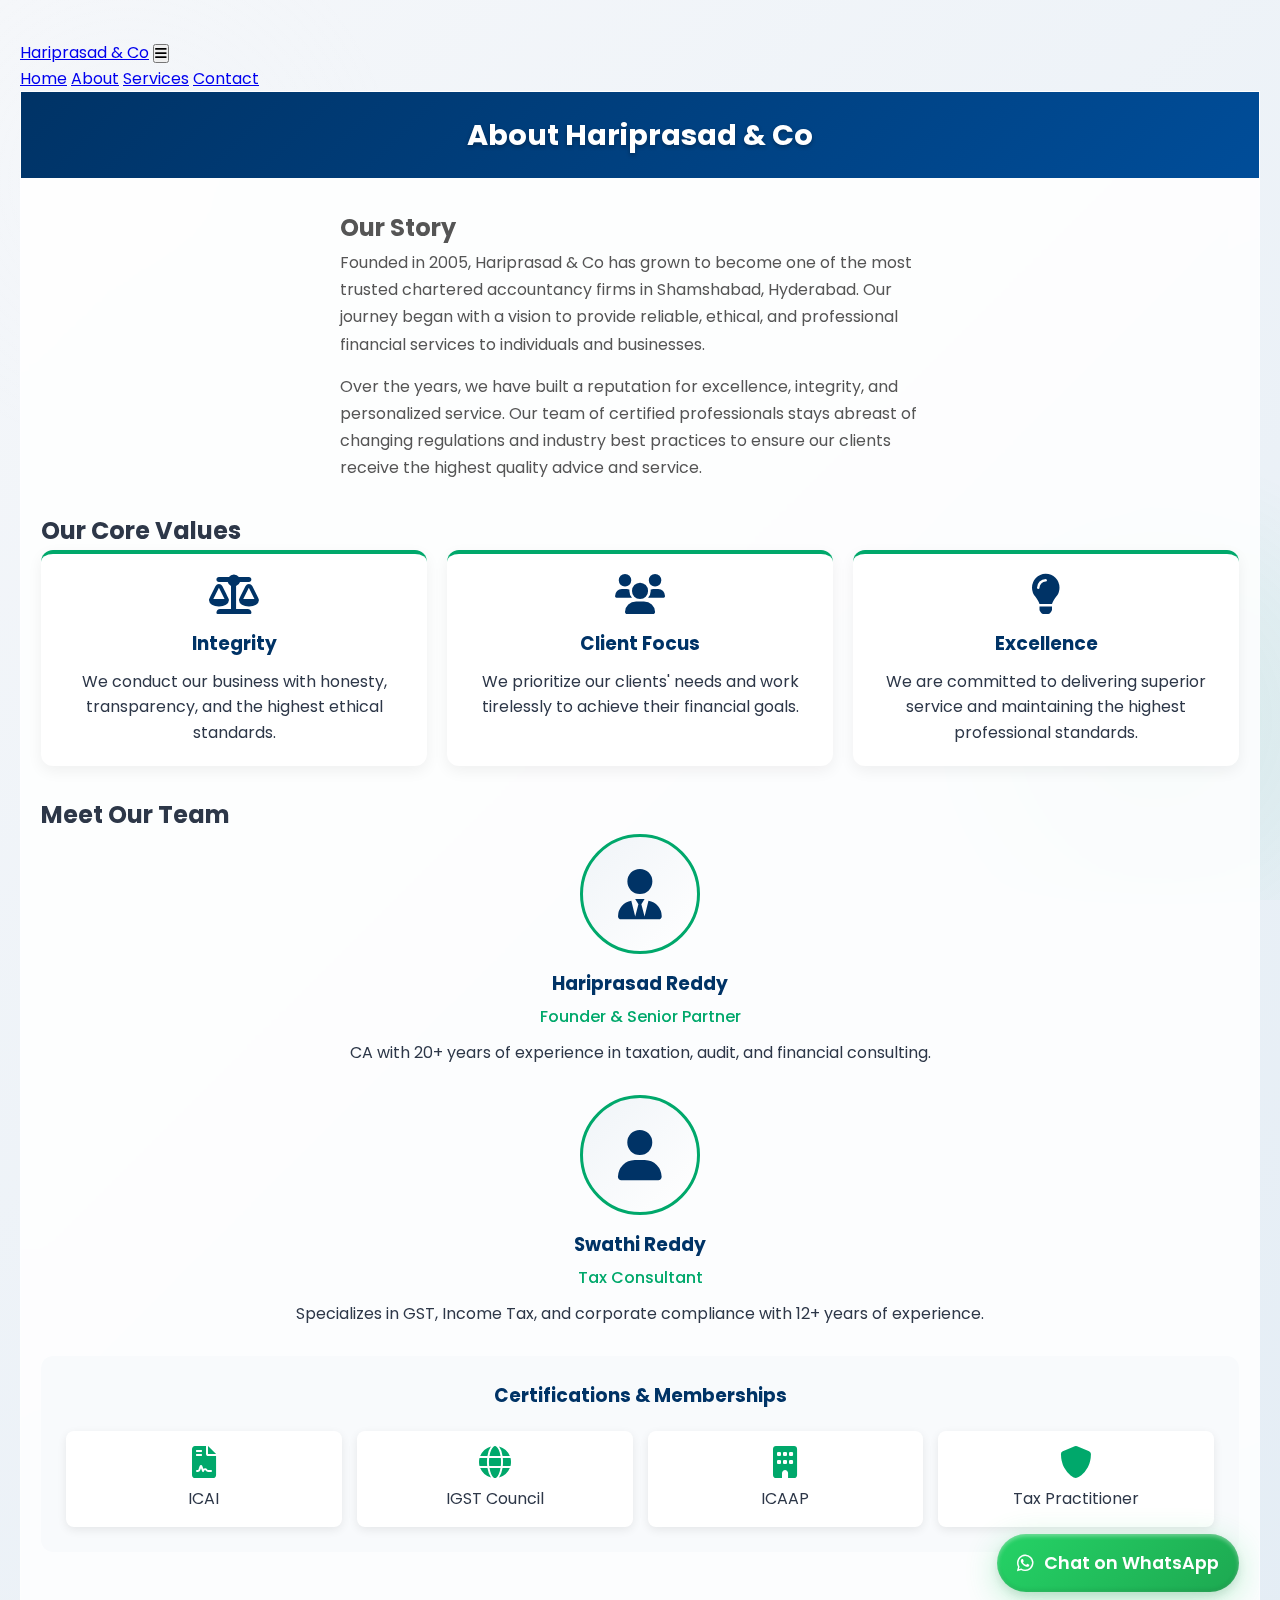
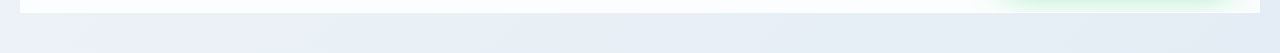
<file: about.html>
<!DOCTYPE html>
<html lang="en">
<head>
    <meta charset="UTF-8">
    <meta name="viewport" content="width=device-width, initial-scale=1.0">
    <title>About Us - Hariprasad & Co</title>
    <link rel="stylesheet" href="css/style.css">
    <link href="https://fonts.googleapis.com/css2?family=Poppins:wght@300;400;500;600;700&display=swap" rel="stylesheet">
    <link rel="stylesheet" href="https://cdnjs.cloudflare.com/ajax/libs/font-awesome/6.0.0-beta3/css/all.min.css">
    <style>
        .page-header {
            background: linear-gradient(135deg, #003366 0%, #004d99 100%);
            color: white;
            padding: 20px 0;
            text-align: center;
            margin-bottom: 30px;
        }
        
        .page-header h1 {
            font-size: 1.8rem;
            margin: 0;
            text-shadow: 0 2px 4px rgba(0,0,0,0.3);
        }
        
        .page-container {
            padding: 0 20px 30px;
        }
        
        .team-section {
            margin: 30px 0;
        }
        
        .team-member {
            text-align: center;
            margin-bottom: 30px;
        }
        
        .team-photo {
            width: 120px;
            height: 120px;
            border-radius: 50%;
            background: linear-gradient(135deg, #f0f4f8, #ffffff);
            margin: 0 auto 15px;
            display: flex;
            align-items: center;
            justify-content: center;
            font-size: 50px;
            color: #003366;
            border: 3px solid #00a86b;
        }
        
        .team-member h3 {
            color: #003366;
            margin: 10px 0 5px;
        }
        
        .team-member p.position {
            color: #00a86b;
            font-weight: 500;
            margin-bottom: 10px;
        }
        
        .certifications {
            background: #f8fafc;
            padding: 25px;
            border-radius: 12px;
            margin: 30px 0;
        }
        
        .certifications h3 {
            text-align: center;
            color: #003366;
            margin-bottom: 20px;
        }
        
        .cert-list {
            display: grid;
            grid-template-columns: repeat(auto-fit, minmax(120px, 1fr));
            gap: 15px;
        }
        
        .cert-item {
            background: white;
            padding: 15px;
            border-radius: 8px;
            text-align: center;
            box-shadow: 0 3px 10px rgba(0,0,0,0.08);
        }
        
        .cert-item i {
            font-size: 2rem;
            color: #00a86b;
            margin-bottom: 8px;
        }
        
        .values-section {
            margin: 30px 0;
        }
        
        .values-grid {
            display: grid;
            grid-template-columns: repeat(auto-fit, minmax(250px, 1fr));
            gap: 20px;
        }
        
        .value-card {
            background: white;
            padding: 20px;
            border-radius: 12px;
            text-align: center;
            box-shadow: 0 5px 15px rgba(0,0,0,0.06);
            border-top: 4px solid #00a86b;
        }
        
        .value-card i {
            font-size: 2.5rem;
            color: #003366;
            margin-bottom: 15px;
        }
        
        .value-card h3 {
            color: #003366;
            margin-bottom: 10px;
        }
    </style>
</head>
<body data-layout="desktop">
    <nav class="navbar">
        <a href="index.html" class="nav-brand">Hariprasad & Co</a>
        <button class="menu-toggle" id="menuToggle">
            <i class="fas fa-bars"></i>
        </button>
        <div class="nav-menu" id="navMenu">
            <a href="index.html" class="nav-link">Home</a>
            <a href="about.html" class="nav-link">About</a>
            <a href="services.html" class="nav-link">Services</a>
            <a href="contact.html" class="nav-link">Contact</a>
        </div>
    </nav>
    
    <div class="container">
        <div class="page-header">
            <h1>About Hariprasad & Co</h1>
        </div>
        
        <div class="page-container">
            <section class="about-content">
                <h2>Our Story</h2>
                <p>Founded in 2005, Hariprasad & Co has grown to become one of the most trusted chartered accountancy firms in Shamshabad, Hyderabad. Our journey began with a vision to provide reliable, ethical, and professional financial services to individuals and businesses.</p>
                
                <p>Over the years, we have built a reputation for excellence, integrity, and personalized service. Our team of certified professionals stays abreast of changing regulations and industry best practices to ensure our clients receive the highest quality advice and service.</p>
            </section>
            
            <section class="values-section">
                <h2>Our Core Values</h2>
                <div class="values-grid">
                    <div class="value-card">
                        <i class="fas fa-balance-scale"></i>
                        <h3>Integrity</h3>
                        <p>We conduct our business with honesty, transparency, and the highest ethical standards.</p>
                    </div>
                    
                    <div class="value-card">
                        <i class="fas fa-users"></i>
                        <h3>Client Focus</h3>
                        <p>We prioritize our clients' needs and work tirelessly to achieve their financial goals.</p>
                    </div>
                    
                    <div class="value-card">
                        <i class="fas fa-lightbulb"></i>
                        <h3>Excellence</h3>
                        <p>We are committed to delivering superior service and maintaining the highest professional standards.</p>
                    </div>
                </div>
            </section>
            
            <section class="team-section">
                <h2>Meet Our Team</h2>
                <div class="team-member">
                    <div class="team-photo">
                        <i class="fas fa-user-tie"></i>
                    </div>
                    <h3>Hariprasad Reddy</h3>
                    <p class="position">Founder & Senior Partner</p>
                    <p>CA with 20+ years of experience in taxation, audit, and financial consulting.</p>
                </div>
                
                <div class="team-member">
                    <div class="team-photo">
                        <i class="fas fa-user"></i>
                    </div>
                    <h3>Swathi Reddy</h3>
                    <p class="position">Tax Consultant</p>
                    <p>Specializes in GST, Income Tax, and corporate compliance with 12+ years of experience.</p>
                </div>
            </section>
            
            <section class="certifications">
                <h3>Certifications & Memberships</h3>
                <div class="cert-list">
                    <div class="cert-item">
                        <i class="fas fa-file-contract"></i>
                        <div>ICAI</div>
                    </div>
                    <div class="cert-item">
                        <i class="fas fa-globe"></i>
                        <div>IGST Council</div>
                    </div>
                    <div class="cert-item">
                        <i class="fas fa-building"></i>
                        <div>ICAAP</div>
                    </div>
                    <div class="cert-item">
                        <i class="fas fa-shield-alt"></i>
                        <div>Tax Practitioner</div>
                    </div>
                </div>
            </section>
        </div>
        
        <!-- WhatsApp Button Fixed at Bottom -->
        <div style="position: fixed; bottom: 20px; right: 20px; z-index: 1000;">
            <a href="https://wa.me/919999999999" class="whatsapp-button" style="margin: 0; padding: 15px 20px;">
                <i class="fab fa-whatsapp"></i>
                Chat on WhatsApp
            </a>
        </div>
    </div>
    
    <script src="assets/images/placeholder.js"></script>
    <script src="js/script.js"></script>
</body>
</html>
</file>
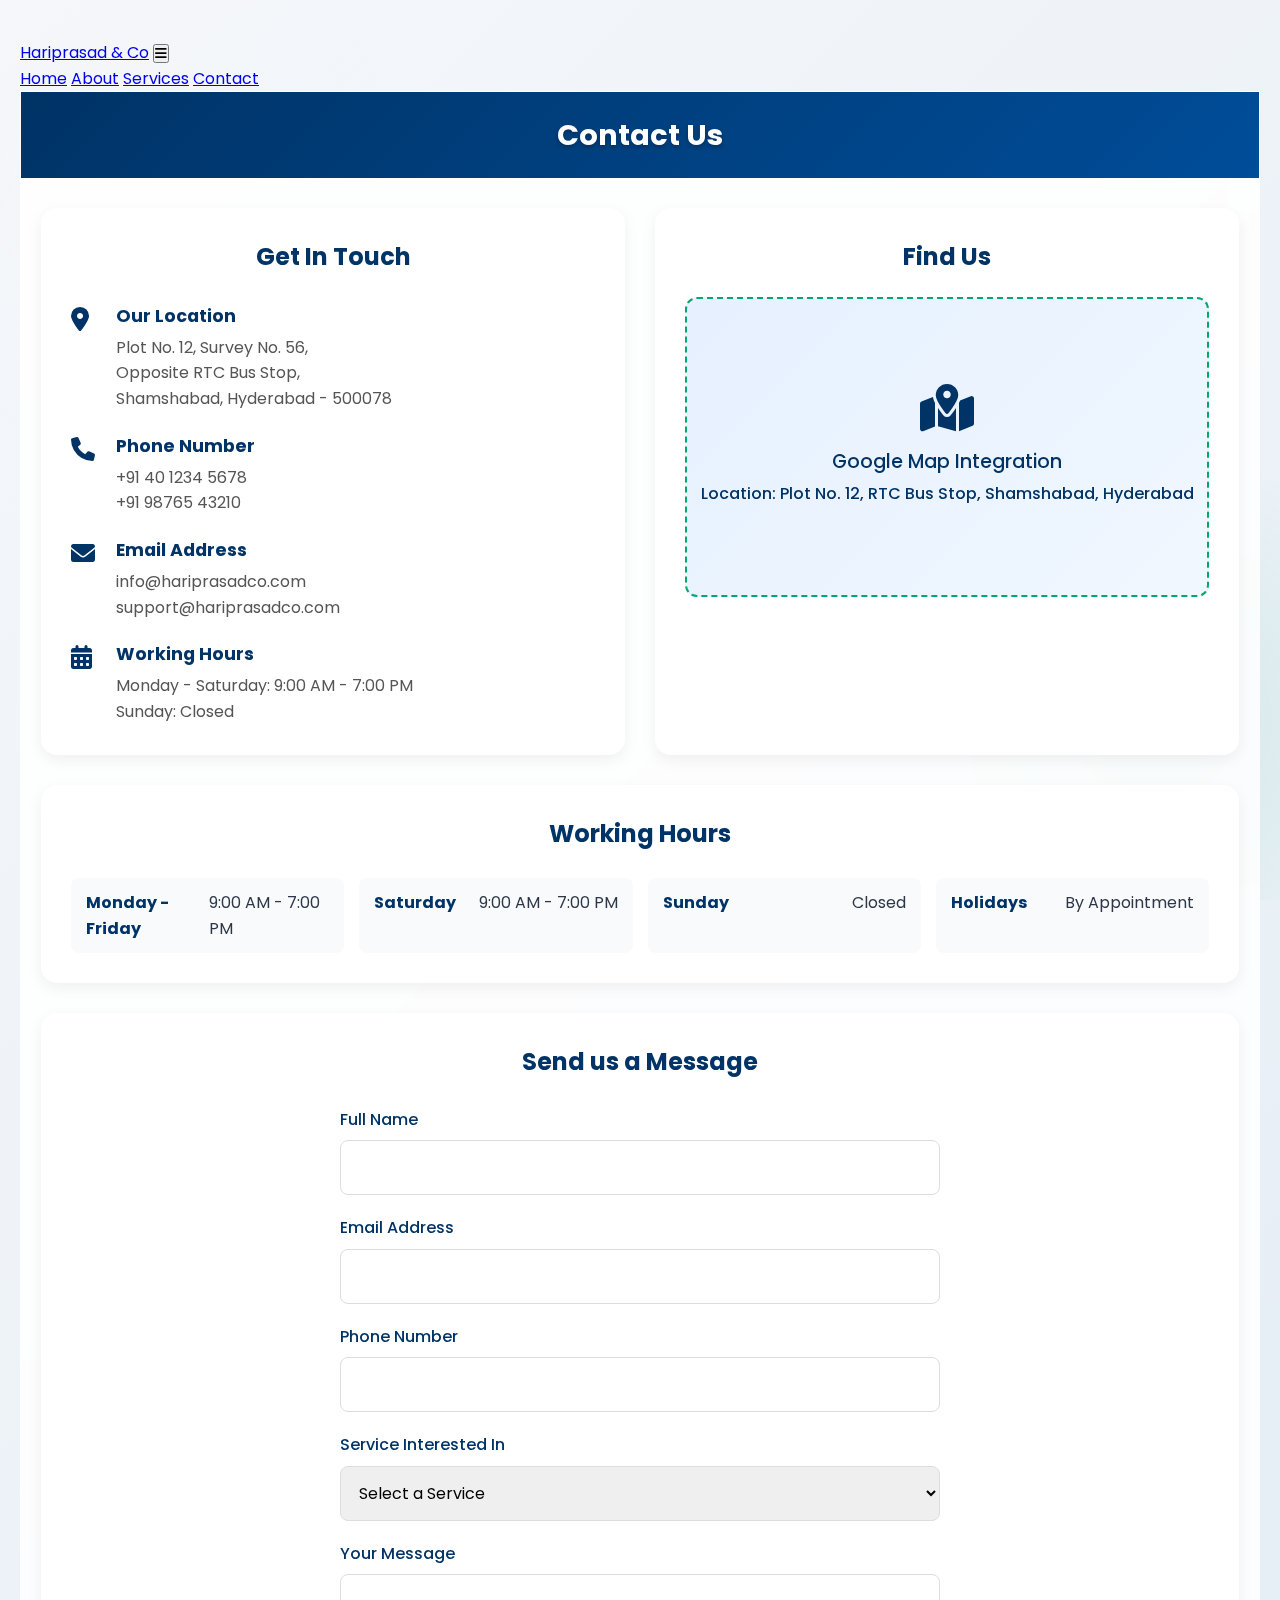
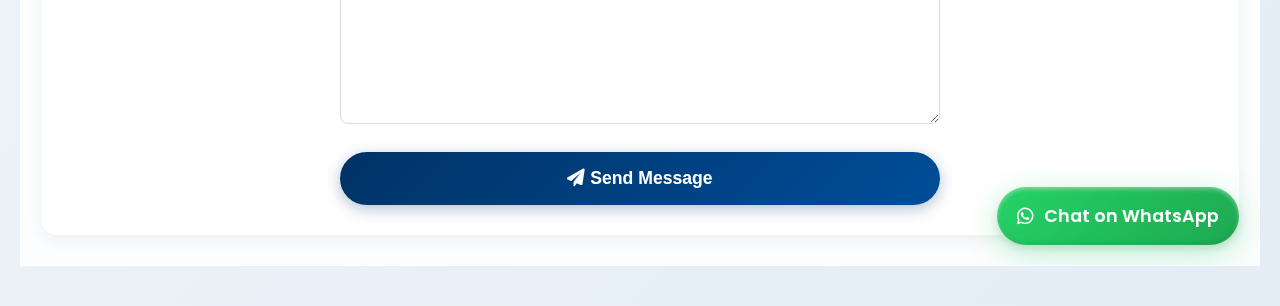
<file: contact.html>
<!DOCTYPE html>
<html lang="en">
<head>
    <meta charset="UTF-8">
    <meta name="viewport" content="width=device-width, initial-scale=1.0">
    <title>Contact Us - Hariprasad & Co</title>
    <link rel="stylesheet" href="css/style.css">
    <link href="https://fonts.googleapis.com/css2?family=Poppins:wght@300;400;500;600;700&display=swap" rel="stylesheet">
    <link rel="stylesheet" href="https://cdnjs.cloudflare.com/ajax/libs/font-awesome/6.0.0-beta3/css/all.min.css">
    <style>
        .page-header {
            background: linear-gradient(135deg, #003366 0%, #004d99 100%);
            color: white;
            padding: 20px 0;
            text-align: center;
            margin-bottom: 30px;
        }
        
        .page-header h1 {
            font-size: 1.8rem;
            margin: 0;
            text-shadow: 0 2px 4px rgba(0,0,0,0.3);
        }
        
        .page-container {
            padding: 0 20px 30px;
        }
        
        .contact-wrapper {
            display: grid;
            grid-template-columns: 1fr;
            gap: 30px;
        }
        
        @media (min-width: 768px) {
            .contact-wrapper {
                grid-template-columns: 1fr 1fr;
            }
        }
        
        .contact-info-section {
            background: white;
            padding: 30px;
            border-radius: 16px;
            box-shadow: 0 5px 15px rgba(0, 0, 0, 0.06);
        }
        
        .contact-info-section h2 {
            color: #003366;
            margin-bottom: 25px;
            text-align: center;
        }
        
        .contact-details {
            display: flex;
            flex-direction: column;
            gap: 20px;
        }
        
        .contact-item-large {
            display: flex;
            align-items: flex-start;
            gap: 15px;
        }
        
        .contact-item-large i {
            color: #003366;
            font-size: 1.5rem;
            min-width: 30px;
            margin-top: 5px;
        }
        
        .contact-item-large div h3 {
            color: #003366;
            margin: 0 0 5px 0;
            font-size: 1.1rem;
        }
        
        .contact-item-large div p {
            margin: 0;
            color: #555;
            line-height: 1.6;
        }
        
        .map-section {
            background: white;
            padding: 30px;
            border-radius: 16px;
            box-shadow: 0 5px 15px rgba(0, 0, 0, 0.06);
        }
        
        .map-section h2 {
            color: #003366;
            margin-bottom: 20px;
            text-align: center;
        }
        
        .map-placeholder {
            background: linear-gradient(135deg, #e6f0ff, #f0f7ff);
            border-radius: 12px;
            height: 300px;
            display: flex;
            align-items: center;
            justify-content: center;
            color: #003366;
            font-size: 1.2rem;
            font-weight: 500;
            text-align: center;
            border: 2px dashed #00a86b;
        }
        
        .form-section {
            background: white;
            padding: 30px;
            border-radius: 16px;
            box-shadow: 0 5px 15px rgba(0, 0, 0, 0.06);
            grid-column: 1 / -1;
        }
        
        .form-section h2 {
            color: #003366;
            margin-bottom: 25px;
            text-align: center;
        }
        
        .contact-form {
            max-width: 600px;
            margin: 0 auto;
        }
        
        .form-group {
            margin-bottom: 20px;
        }
        
        .form-group label {
            display: block;
            margin-bottom: 8px;
            color: #003366;
            font-weight: 500;
        }
        
        .form-control {
            width: 100%;
            padding: 14px;
            border: 1px solid #ddd;
            border-radius: 8px;
            font-size: 1rem;
            font-family: 'Poppins', sans-serif;
            transition: border-color 0.3s;
        }
        
        .form-control:focus {
            outline: none;
            border-color: #00a86b;
            box-shadow: 0 0 0 3px rgba(0, 168, 107, 0.2);
        }
        
        textarea.form-control {
            min-height: 150px;
            resize: vertical;
        }
        
        .submit-btn {
            background: linear-gradient(135deg, #003366 0%, #004d99 100%);
            color: white;
            border: none;
            padding: 16px 30px;
            font-size: 1.1rem;
            font-weight: 600;
            border-radius: 50px;
            cursor: pointer;
            width: 100%;
            transition: all 0.3s ease;
            box-shadow: 0 4px 15px rgba(0, 51, 102, 0.3);
        }
        
        .submit-btn:hover {
            background: linear-gradient(135deg, #004d99 0%, #003366 100%);
            transform: translateY(-2px);
            box-shadow: 0 6px 20px rgba(0, 51, 102, 0.4);
        }
        
        .hours-section {
            background: white;
            padding: 30px;
            border-radius: 16px;
            box-shadow: 0 5px 15px rgba(0, 0, 0, 0.06);
            grid-column: 1 / -1;
        }
        
        .hours-section h2 {
            color: #003366;
            margin-bottom: 25px;
            text-align: center;
        }
        
        .hours-grid {
            display: grid;
            grid-template-columns: repeat(auto-fit, minmax(200px, 1fr));
            gap: 15px;
        }
        
        .hour-item {
            display: flex;
            justify-content: space-between;
            padding: 12px 15px;
            background: #f8fafc;
            border-radius: 8px;
        }
        
        .hour-item strong {
            color: #003366;
        }
    </style>
</head>
<body data-layout="desktop">
    <nav class="navbar">
        <a href="index.html" class="nav-brand">Hariprasad & Co</a>
        <button class="menu-toggle" id="menuToggle">
            <i class="fas fa-bars"></i>
        </button>
        <div class="nav-menu" id="navMenu">
            <a href="index.html" class="nav-link">Home</a>
            <a href="about.html" class="nav-link">About</a>
            <a href="services.html" class="nav-link">Services</a>
            <a href="contact.html" class="nav-link">Contact</a>
        </div>
    </nav>
    
    <div class="container">
        <div class="page-header">
            <h1>Contact Us</h1>
        </div>
        
        <div class="page-container">
            <div class="contact-wrapper">
                <div class="contact-info-section">
                    <h2>Get In Touch</h2>
                    <div class="contact-details">
                        <div class="contact-item-large">
                            <i class="fas fa-map-marker-alt"></i>
                            <div>
                                <h3>Our Location</h3>
                                <p>Plot No. 12, Survey No. 56,<br>
                                Opposite RTC Bus Stop,<br>
                                Shamshabad, Hyderabad - 500078</p>
                            </div>
                        </div>
                        
                        <div class="contact-item-large">
                            <i class="fas fa-phone"></i>
                            <div>
                                <h3>Phone Number</h3>
                                <p>+91 40 1234 5678<br>
                                +91 98765 43210</p>
                            </div>
                        </div>
                        
                        <div class="contact-item-large">
                            <i class="fas fa-envelope"></i>
                            <div>
                                <h3>Email Address</h3>
                                <p>info@hariprasadco.com<br>
                                support@hariprasadco.com</p>
                            </div>
                        </div>
                        
                        <div class="contact-item-large">
                            <i class="fas fa-calendar-alt"></i>
                            <div>
                                <h3>Working Hours</h3>
                                <p>Monday - Saturday: 9:00 AM - 7:00 PM<br>
                                Sunday: Closed</p>
                            </div>
                        </div>
                    </div>
                </div>
                
                <div class="map-section">
                    <h2>Find Us</h2>
                    <div class="map-placeholder">
                        <div>
                            <i class="fas fa-map-marked-alt" style="font-size: 3rem; margin-bottom: 15px;"></i>
                            <p>Google Map Integration<br>
                            <small>Location: Plot No. 12, RTC Bus Stop, Shamshabad, Hyderabad</small></p>
                        </div>
                    </div>
                </div>
                
                <div class="hours-section">
                    <h2>Working Hours</h2>
                    <div class="hours-grid">
                        <div class="hour-item">
                            <span><strong>Monday - Friday</strong></span>
                            <span>9:00 AM - 7:00 PM</span>
                        </div>
                        <div class="hour-item">
                            <span><strong>Saturday</strong></span>
                            <span>9:00 AM - 7:00 PM</span>
                        </div>
                        <div class="hour-item">
                            <span><strong>Sunday</strong></span>
                            <span>Closed</span>
                        </div>
                        <div class="hour-item">
                            <span><strong>Holidays</strong></span>
                            <span>By Appointment</span>
                        </div>
                    </div>
                </div>
                
                <div class="form-section">
                    <h2>Send us a Message</h2>
                    <form class="contact-form" id="contactForm">
                        <div class="form-group">
                            <label for="name">Full Name</label>
                            <input type="text" id="name" name="name" class="form-control" required>
                        </div>
                        
                        <div class="form-group">
                            <label for="email">Email Address</label>
                            <input type="email" id="email" name="email" class="form-control" required>
                        </div>
                        
                        <div class="form-group">
                            <label for="phone">Phone Number</label>
                            <input type="tel" id="phone" name="phone" class="form-control" required>
                        </div>
                        
                        <div class="form-group">
                            <label for="service">Service Interested In</label>
                            <select id="service" name="service" class="form-control" required>
                                <option value="">Select a Service</option>
                                <option value="itr">ITR Filing</option>
                                <option value="gst">GST Registration & Compliance</option>
                                <option value="financial-planning">Financial Planning</option>
                                <option value="accounting">Accounting & Bookkeeping</option>
                                <option value="audit">Audit Services</option>
                                <option value="business-formation">Business Formation</option>
                                <option value="other">Other</option>
                            </select>
                        </div>
                        
                        <div class="form-group">
                            <label for="message">Your Message</label>
                            <textarea id="message" name="message" class="form-control" required></textarea>
                        </div>
                        
                        <button type="submit" class="submit-btn">
                            <i class="fas fa-paper-plane"></i> Send Message
                        </button>
                    </form>
                </div>
            </div>
        </div>
        
        <!-- WhatsApp Button Fixed at Bottom -->
        <div style="position: fixed; bottom: 20px; right: 20px; z-index: 1000;">
            <a href="https://wa.me/919999999999" class="whatsapp-button" style="margin: 0; padding: 15px 20px;">
                <i class="fab fa-whatsapp"></i>
                Chat on WhatsApp
            </a>
        </div>
    </div>
    
    <script src="assets/images/placeholder.js"></script>
    <script src="js/script.js"></script>
    <script>
        // Form submission handler
        document.getElementById('contactForm').addEventListener('submit', function(e) {
            e.preventDefault();
            
            // Get form data
            const formData = new FormData(this);
            const data = Object.fromEntries(formData);
            
            // Validate form
            if(validateContactForm(data).length === 0) {
                // Show success notification
                showNotification('Thank you for your message! We will contact you soon.', 'success');
                
                // Reset form
                this.reset();
            } else {
                // Show error notification
                showNotification('Please fill in all required fields correctly.', 'error');
            }
        });
        
        // Add input validation feedback
        document.querySelectorAll('.form-control').forEach(input => {
            input.addEventListener('blur', function() {
                if(this.value.trim() === '') {
                    this.style.borderColor = '#ff6b6b';
                } else {
                    this.style.borderColor = '#ddd';
                }
            });
        });
    </script>
</body>
</html>
</file>
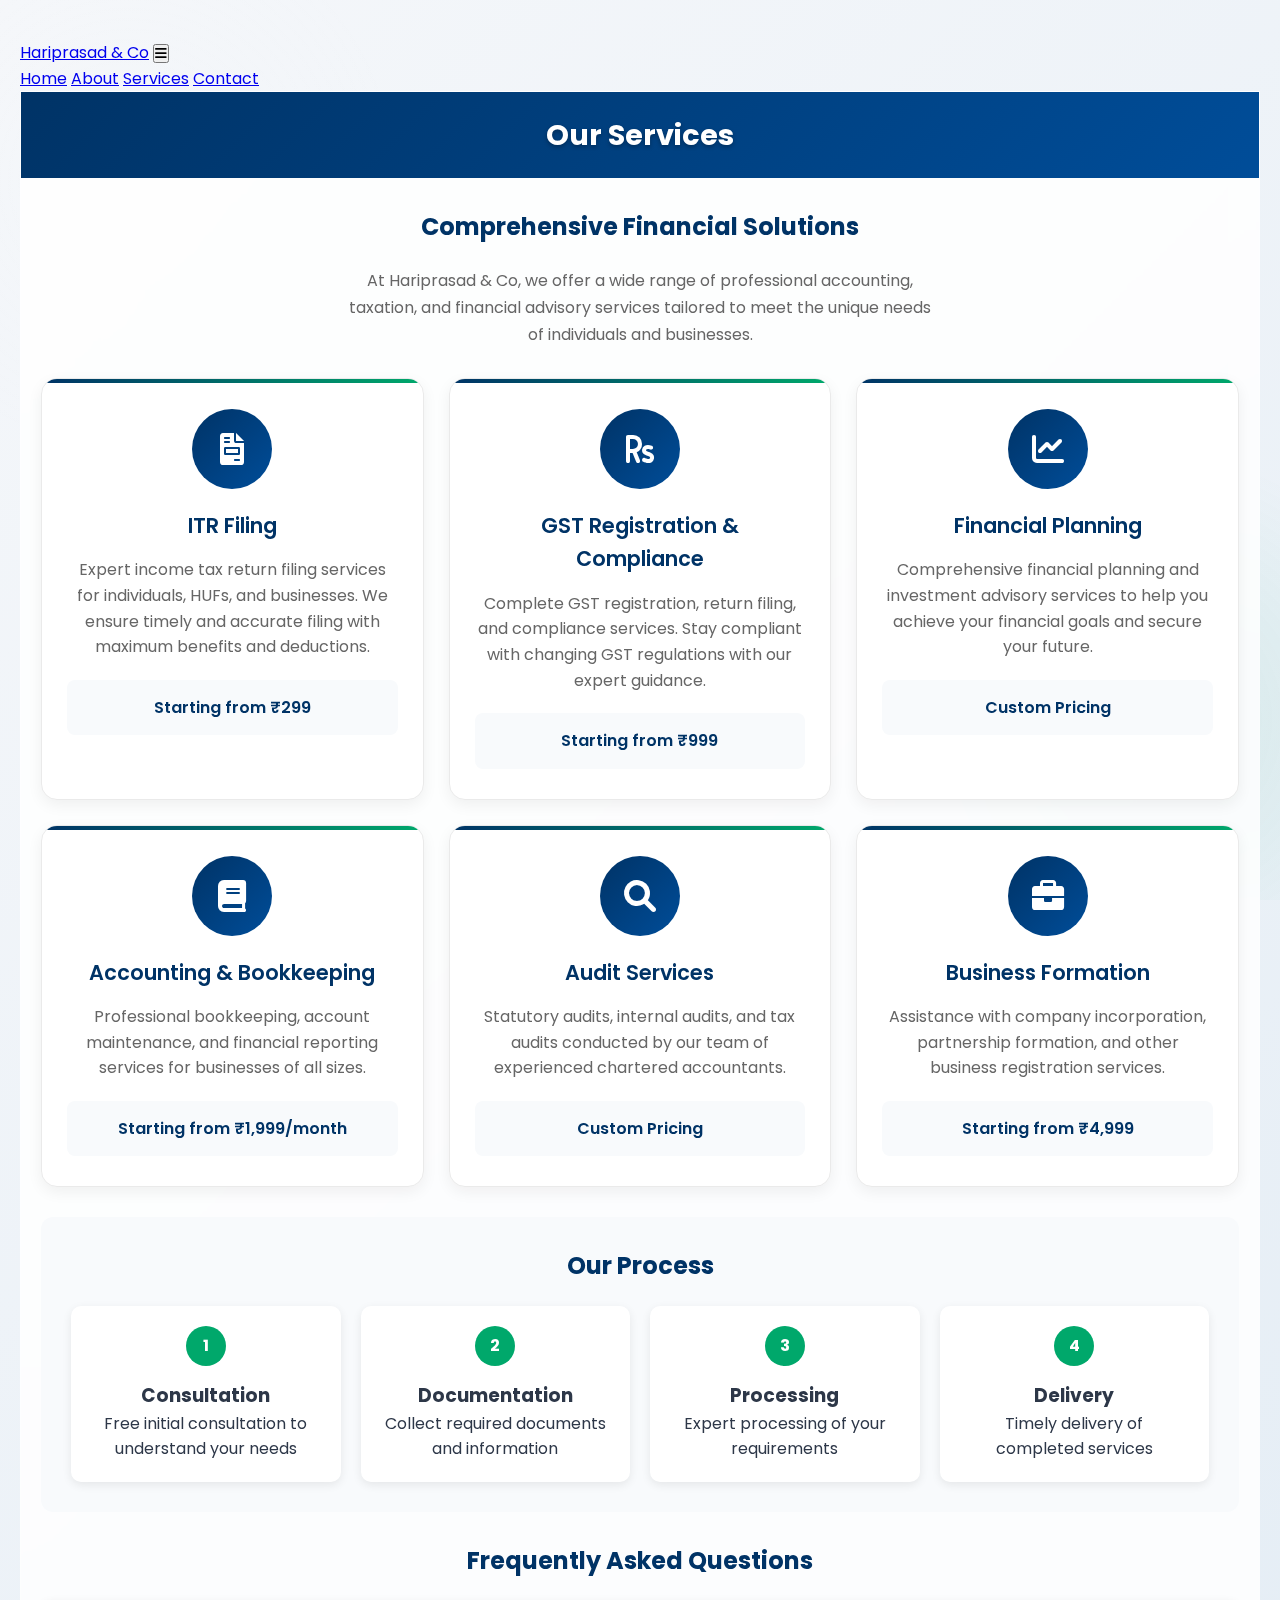
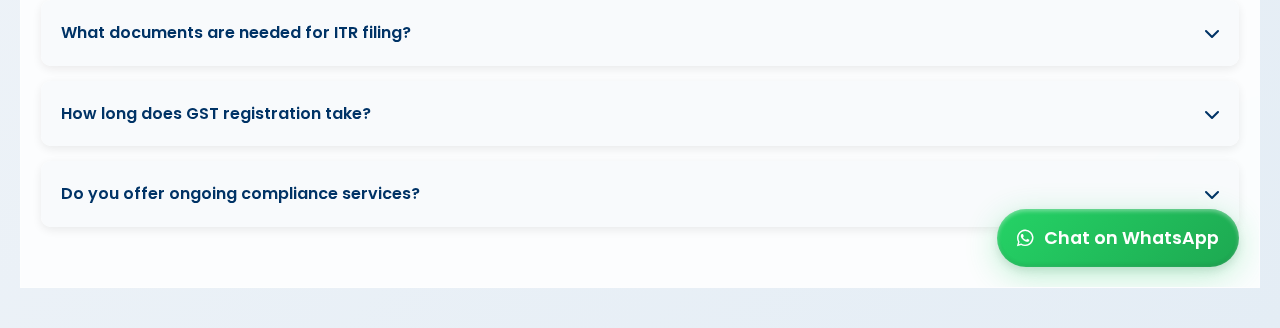
<file: services.html>
<!DOCTYPE html>
<html lang="en">
<head>
    <meta charset="UTF-8">
    <meta name="viewport" content="width=device-width, initial-scale=1.0">
    <title>Our Services - Hariprasad & Co</title>
    <link rel="stylesheet" href="css/style.css">
    <link href="https://fonts.googleapis.com/css2?family=Poppins:wght@300;400;500;600;700&display=swap" rel="stylesheet">
    <link rel="stylesheet" href="https://cdnjs.cloudflare.com/ajax/libs/font-awesome/6.0.0-beta3/css/all.min.css">
    <style>
        .page-header {
            background: linear-gradient(135deg, #003366 0%, #004d99 100%);
            color: white;
            padding: 20px 0;
            text-align: center;
            margin-bottom: 30px;
        }
        
        .page-header h1 {
            font-size: 1.8rem;
            margin: 0;
            text-shadow: 0 2px 4px rgba(0,0,0,0.3);
        }
        
        .page-container {
            padding: 0 20px 30px;
        }
        
        .services-grid-full {
            display: grid;
            grid-template-columns: repeat(auto-fit, minmax(300px, 1fr));
            gap: 25px;
            margin: 30px 0;
        }
        
        .service-card-full {
            background: white;
            border-radius: 16px;
            padding: 30px 25px;
            text-align: center;
            transition: all 0.4s cubic-bezier(0.175, 0.885, 0.32, 1.275);
            box-shadow: 0 5px 15px rgba(0, 0, 0, 0.06);
            position: relative;
            overflow: hidden;
            border: 1px solid #eaeaea;
        }
        
        .service-card-full:hover {
            transform: translateY(-8px);
            box-shadow: 0 12px 30px rgba(0, 51, 102, 0.15);
            border-color: #00a86b;
        }
        
        .service-card-full::before {
            content: '';
            position: absolute;
            top: 0;
            left: 0;
            width: 100%;
            height: 4px;
            background: linear-gradient(90deg, #003366, #00a86b);
        }
        
        .service-icon-full {
            width: 80px;
            height: 80px;
            background: linear-gradient(135deg, #003366 0%, #004d99 100%);
            border-radius: 50%;
            display: flex;
            align-items: center;
            justify-content: center;
            margin: 0 auto 20px;
            color: white;
            font-size: 2rem;
        }
        
        .service-card-full h3 {
            font-size: 1.3rem;
            font-weight: 600;
            color: #003366;
            margin-bottom: 15px;
        }
        
        .service-card-full p {
            color: #666;
            line-height: 1.6;
            margin-bottom: 20px;
        }
        
        .pricing {
            background: #f8fafc;
            padding: 15px;
            border-radius: 8px;
            margin-top: 15px;
            font-weight: 600;
            color: #003366;
        }
        
        .process-section {
            background: #f8fafc;
            padding: 30px;
            border-radius: 12px;
            margin: 30px 0;
        }
        
        .process-steps {
            display: flex;
            flex-wrap: wrap;
            justify-content: center;
            gap: 20px;
            margin-top: 20px;
        }
        
        .step {
            flex: 1;
            min-width: 200px;
            text-align: center;
            padding: 20px;
            background: white;
            border-radius: 10px;
            box-shadow: 0 3px 10px rgba(0,0,0,0.08);
        }
        
        .step-number {
            width: 40px;
            height: 40px;
            background: #00a86b;
            color: white;
            border-radius: 50%;
            display: flex;
            align-items: center;
            justify-content: center;
            margin: 0 auto 15px;
            font-weight: bold;
        }
        
        .faq-section {
            margin: 30px 0;
        }
        
        .faq-item {
            background: white;
            margin-bottom: 15px;
            border-radius: 10px;
            overflow: hidden;
            box-shadow: 0 3px 10px rgba(0,0,0,0.08);
        }
        
        .faq-question {
            padding: 20px;
            background: #f8fafc;
            font-weight: 600;
            color: #003366;
            cursor: pointer;
            display: flex;
            justify-content: space-between;
            align-items: center;
        }
        
        .faq-answer {
            padding: 0 20px;
            max-height: 0;
            overflow: hidden;
            transition: max-height 0.3s ease, padding 0.3s ease;
        }
        
        .faq-item.active .faq-answer {
            padding: 20px;
            max-height: 500px;
        }
    </style>
</head>
<body data-layout="desktop">
    <nav class="navbar">
        <a href="index.html" class="nav-brand">Hariprasad & Co</a>
        <button class="menu-toggle" id="menuToggle">
            <i class="fas fa-bars"></i>
        </button>
        <div class="nav-menu" id="navMenu">
            <a href="index.html" class="nav-link">Home</a>
            <a href="about.html" class="nav-link">About</a>
            <a href="services.html" class="nav-link">Services</a>
            <a href="contact.html" class="nav-link">Contact</a>
        </div>
    </nav>
    
    <div class="container">
        <div class="page-header">
            <h1>Our Services</h1>
        </div>
        
        <div class="page-container">
            <section class="intro">
                <h2 style="text-align: center; color: #003366; margin-bottom: 20px;">Comprehensive Financial Solutions</h2>
                <p style="text-align: center; color: #666; max-width: 600px; margin: 0 auto 30px; line-height: 1.7;">
                    At Hariprasad & Co, we offer a wide range of professional accounting, taxation, and financial advisory services tailored to meet the unique needs of individuals and businesses.
                </p>
            </section>
            
            <section class="services-grid-full">
                <div class="service-card-full">
                    <div class="service-icon-full">
                        <i class="fas fa-file-invoice"></i>
                    </div>
                    <h3>ITR Filing</h3>
                    <p>Expert income tax return filing services for individuals, HUFs, and businesses. We ensure timely and accurate filing with maximum benefits and deductions.</p>
                    <div class="pricing">Starting from ₹299</div>
                </div>
                
                <div class="service-card-full">
                    <div class="service-icon-full">
                        <i class="fas fa-rupee-sign"></i>
                    </div>
                    <h3>GST Registration & Compliance</h3>
                    <p>Complete GST registration, return filing, and compliance services. Stay compliant with changing GST regulations with our expert guidance.</p>
                    <div class="pricing">Starting from ₹999</div>
                </div>
                
                <div class="service-card-full">
                    <div class="service-icon-full">
                        <i class="fas fa-chart-line"></i>
                    </div>
                    <h3>Financial Planning</h3>
                    <p>Comprehensive financial planning and investment advisory services to help you achieve your financial goals and secure your future.</p>
                    <div class="pricing">Custom Pricing</div>
                </div>
                
                <div class="service-card-full">
                    <div class="service-icon-full">
                        <i class="fas fa-book"></i>
                    </div>
                    <h3>Accounting & Bookkeeping</h3>
                    <p>Professional bookkeeping, account maintenance, and financial reporting services for businesses of all sizes.</p>
                    <div class="pricing">Starting from ₹1,999/month</div>
                </div>
                
                <div class="service-card-full">
                    <div class="service-icon-full">
                        <i class="fas fa-search"></i>
                    </div>
                    <h3>Audit Services</h3>
                    <p>Statutory audits, internal audits, and tax audits conducted by our team of experienced chartered accountants.</p>
                    <div class="pricing">Custom Pricing</div>
                </div>
                
                <div class="service-card-full">
                    <div class="service-icon-full">
                        <i class="fas fa-briefcase"></i>
                    </div>
                    <h3>Business Formation</h3>
                    <p>Assistance with company incorporation, partnership formation, and other business registration services.</p>
                    <div class="pricing">Starting from ₹4,999</div>
                </div>
            </section>
            
            <section class="process-section">
                <h2 style="text-align: center; color: #003366; margin-bottom: 20px;">Our Process</h2>
                <div class="process-steps">
                    <div class="step">
                        <div class="step-number">1</div>
                        <h3>Consultation</h3>
                        <p>Free initial consultation to understand your needs</p>
                    </div>
                    <div class="step">
                        <div class="step-number">2</div>
                        <h3>Documentation</h3>
                        <p>Collect required documents and information</p>
                    </div>
                    <div class="step">
                        <div class="step-number">3</div>
                        <h3>Processing</h3>
                        <p>Expert processing of your requirements</p>
                    </div>
                    <div class="step">
                        <div class="step-number">4</div>
                        <h3>Delivery</h3>
                        <p>Timely delivery of completed services</p>
                    </div>
                </div>
            </section>
            
            <section class="faq-section">
                <h2 style="text-align: center; color: #003366; margin-bottom: 20px;">Frequently Asked Questions</h2>
                
                <div class="faq-item">
                    <div class="faq-question">
                        What documents are needed for ITR filing?
                        <i class="fas fa-chevron-down"></i>
                    </div>
                    <div class="faq-answer">
                        <p>For ITR filing, you'll typically need Form 16, bank statements, investment proofs, PAN card, Aadhaar card, and any other income certificates.</p>
                    </div>
                </div>
                
                <div class="faq-item">
                    <div class="faq-question">
                        How long does GST registration take?
                        <i class="fas fa-chevron-down"></i>
                    </div>
                    <div class="faq-answer">
                        <p>Under normal circumstances, GST registration takes 3-7 working days. However, it may vary depending on the completeness of documents and government processing time.</p>
                    </div>
                </div>
                
                <div class="faq-item">
                    <div class="faq-question">
                        Do you offer ongoing compliance services?
                        <i class="fas fa-chevron-down"></i>
                    </div>
                    <div class="faq-answer">
                        <p>Yes, we offer comprehensive ongoing compliance packages for businesses including monthly accounting, quarterly GST filing, TDS filing, and annual ROC compliance.</p>
                    </div>
                </div>
            </section>
        </div>
        
        <!-- WhatsApp Button Fixed at Bottom -->
        <div style="position: fixed; bottom: 20px; right: 20px; z-index: 1000;">
            <a href="https://wa.me/919999999999" class="whatsapp-button" style="margin: 0; padding: 15px 20px;">
                <i class="fab fa-whatsapp"></i>
                Chat on WhatsApp
            </a>
        </div>
    </div>
    
    <script src="assets/images/placeholder.js"></script>
    <script src="js/script.js"></script>
    <script>
        // FAQ toggle functionality
        document.querySelectorAll('.faq-question').forEach(question => {
            question.addEventListener('click', () => {
                const faqItem = question.parentElement;
                faqItem.classList.toggle('active');
                
                const icon = question.querySelector('i');
                if (faqItem.classList.contains('active')) {
                    icon.classList.remove('fa-chevron-down');
                    icon.classList.add('fa-chevron-up');
                } else {
                    icon.classList.remove('fa-chevron-up');
                    icon.classList.add('fa-chevron-down');
                }
            });
        });
    </script>
</body>
</html>
</file>
<file: css/style.css>
/* Reset and base styles */
* {
    margin: 0;
    padding: 0;
    box-sizing: border-box;
}

body {
    font-family: 'Poppins', sans-serif;
    background: linear-gradient(135deg, #f0f4f8 0%, #e6f0ff 100%);
    color: #2d3748;
    line-height: 1.6;
    background-attachment: fixed;
    background-blend-mode: overlay;
    position: relative;
    overflow-x: hidden;
}

/* Modern glass morphism effect */
body::before {
    content: '';
    position: fixed;
    top: 0;
    left: 0;
    width: 100%;
    height: 100%;
    background: radial-gradient(circle at 10% 20%, rgba(255, 255, 255, 0.1) 0%, rgba(255, 255, 255, 0) 20%),
              radial-gradient(circle at 90% 80%, rgba(0, 168, 107, 0.1) 0%, rgba(255, 255, 255, 0) 20%);
    pointer-events: none;
    z-index: -1;
}

.container {
    max-width: 100%;
    margin: 0 auto;
    background: rgba(255, 255, 255, 0.85);
    backdrop-filter: blur(12px);
    -webkit-backdrop-filter: blur(12px);
    min-height: 100vh;
    position: relative;
    box-shadow: 0 8px 32px rgba(31, 38, 135, 0.15);
    border-radius: 20px;
    overflow: hidden;
    border: 1px solid rgba(255, 255, 255, 0.18);
}
    
/* Force desktop view on all devices */
@media (max-width: 768px) {
    .container {
        max-width: 100%;
        box-shadow: none;
        border-radius: 0;
    }
        
    .services-grid {
        grid-template-columns: repeat(3, 1fr) !important;
        gap: 15px !important;
    }
        
    .profile-image-container {
        width: 100px !important;
        height: 100px !important;
    }
        
    .header {
        padding: 25px 20px !important;
    }
}

/* Header Styles */
.header {
    background: rgba(255, 255, 255, 0.75);
    backdrop-filter: blur(10px);
    -webkit-backdrop-filter: blur(10px);
    padding: 25px 20px;
    text-align: center;
    border-bottom: 1px solid rgba(255, 255, 255, 0.18);
    position: relative;
    overflow: hidden;
    border-radius: 20px 20px 0 0;
    box-shadow: 0 8px 32px rgba(31, 38, 135, 0.15);
    border: 1px solid rgba(255, 255, 255, 0.18);
    margin-bottom: 10px;
}

.profile-section {
    display: flex;
    flex-direction: column;
    align-items: center;
    gap: 15px;
}

.profile-image-container {
    position: relative;
    width: 120px;
    height: 120px;
    border-radius: 50%;
    overflow: hidden;
    border: 4px solid #003366;
    box-shadow: 0 8px 30px rgba(0, 51, 102, 0.25), inset 0 0 15px rgba(255, 255, 255, 0.5);
    background: linear-gradient(145deg, #f0f4f8, #ffffff);
    position: relative;
    /* Create a subtle shine effect */
    background-image: radial-gradient(circle at 30% 30%, rgba(255, 255, 255, 0.8), transparent 50%),
                      linear-gradient(145deg, #f0f4f8, #ffffff);
}

.profile-image {
    width: 100%;
    height: 100%;
    object-fit: cover;
    display: block;
}

.verified-badge {
    position: absolute;
    bottom: 5px;
    right: 5px;
    background: #00a86b;
    border: 2px solid #ffffff;
    border-radius: 50%;
    width: 30px;
    height: 30px;
    display: flex;
    align-items: center;
    justify-content: center;
    color: white;
    font-size: 14px;
    box-shadow: 0 2px 8px rgba(0, 0, 0, 0.15);
}

.headline {
    font-size: 1.4rem;
    font-weight: 600;
    color: #003366;
    text-align: center;
    margin: 10px 0 15px;
    line-height: 1.4;
    max-width: 90%;
    background: linear-gradient(to right, #003366, #004d99);
    -webkit-background-clip: text;
    -webkit-text-fill-color: transparent;
    position: relative;
}

.headline::after {
    content: '';
    display: block;
    width: 60px;
    height: 3px;
    background: linear-gradient(to right, transparent, #00a86b, transparent);
    margin: 8px auto;
    border-radius: 2px;
}

/* WhatsApp Button */
.whatsapp-button {
    display: inline-flex;
    align-items: center;
    justify-content: center;
    background: linear-gradient(135deg, #25D366, #1da851);
    color: white;
    padding: 16px 30px;
    border-radius: 50px;
    text-decoration: none;
    font-weight: 600;
    font-size: 1.1rem;
    box-shadow: 0 8px 32px rgba(37, 211, 102, 0.3),
                0 4px 8px rgba(0, 0, 0, 0.1),
                inset 0 2px 4px rgba(255, 255, 255, 0.4),
                inset 0 -2px 4px rgba(0, 0, 0, 0.1);
    transition: all 0.3s ease;
    margin: 15px 0;
    gap: 10px;
    position: relative;
    overflow: hidden;
    border: none;
    position: relative;
}

.whatsapp-button::before {
    content: '';
    position: absolute;
    top: 0;
    left: -100%;
    width: 100%;
    height: 100%;
    background: linear-gradient(90deg, transparent, rgba(255, 255, 255, 0.4), transparent);
    transition: 0.5s;
}

.whatsapp-button:hover::before {
    left: 100%;
}

.whatsapp-button:hover {
    background: linear-gradient(135deg, #1da851, #25D366);
    transform: translateY(-4px);
    box-shadow: 0 12px 40px rgba(37, 211, 102, 0.4),
                0 6px 12px rgba(0, 0, 0, 0.15),
                inset 0 2px 4px rgba(255, 255, 255, 0.5),
                inset 0 -2px 4px rgba(0, 0, 0, 0.1);
}

.whatsapp-button:active {
    transform: translateY(-2px);
    box-shadow: 0 6px 20px rgba(37, 211, 102, 0.3),
                0 2px 4px rgba(0, 0, 0, 0.1),
                inset 0 1px 2px rgba(255, 255, 255, 0.3),
                inset 0 -1px 2px rgba(0, 0, 0, 0.1);
}

.whatsapp-button i {
    font-size: 1.2rem;
}

/* Rating Section */
.rating-section {
    display: flex;
    flex-direction: column;
    align-items: center;
    gap: 8px;
    margin-top: 10px;
}

.stars {
    display: flex;
    gap: 3px;
}

.stars i {
    color: #ffc107;
    font-size: 1.3rem;
    text-shadow: 0 2px 4px rgba(255, 193, 7, 0.3);
    transition: transform 0.3s ease;
}

.stars i:hover {
    transform: scale(1.2);
}

.rating-text {
    font-weight: 500;
    color: #003366;
    font-size: 0.95rem;
}

/* Services Section */
.services-section {
    padding: 30px 20px;
    background-color: #ffffff;
}

.services-section h2 {
    text-align: center;
    font-size: 1.5rem;
    font-weight: 600;
    color: #003366;
    margin-bottom: 25px;
}

.services-grid {
    display: grid;
    grid-template-columns: repeat(auto-fit, minmax(140px, 1fr));
    gap: 20px;
    max-width: 440px;
    margin: 0 auto;
}

.service-card {
    background: rgba(255, 255, 255, 0.75);
    backdrop-filter: blur(10px);
    -webkit-backdrop-filter: blur(10px);
    border: 1px solid rgba(255, 255, 255, 0.18);
    border-radius: 20px;
    padding: 25px 15px;
    text-align: center;
    transition: all 0.4s cubic-bezier(0.175, 0.885, 0.32, 1.275);
    box-shadow: 0 8px 32px rgba(31, 38, 135, 0.15);
    position: relative;
    overflow: hidden;
}

.service-card::before {
    content: '';
    position: absolute;
    top: 0;
    left: 0;
    width: 100%;
    height: 4px;
    background: linear-gradient(90deg, #003366, #00a86b);
    transform: scaleX(0);
    transform-origin: left;
    transition: transform 0.4s ease;
}

.service-card:hover::before {
    transform: scaleX(1);
}

.service-card:hover {
    transform: translateY(-10px);
    box-shadow: 0 15px 35px rgba(0, 51, 102, 0.2);
    border-color: #00a86b;
    background: rgba(255, 255, 255, 0.9);
}

.service-icon {
    width: 60px;
    height: 60px;
    background: linear-gradient(135deg, #003366 0%, #004d99 100%);
    border-radius: 50%;
    display: flex;
    align-items: center;
    justify-content: center;
    margin: 0 auto 15px;
    color: white;
    font-size: 1.5rem;
}

.service-card h3 {
    font-size: 1rem;
    font-weight: 600;
    color: #003366;
    margin-bottom: 8px;
}

.service-card p {
    font-size: 0.85rem;
    color: #666;
    line-height: 1.4;
}

/* About Section */
.about-section {
    padding: 30px 20px;
    background-color: #ffffff;
    border-bottom: 1px solid #eaeaea;
}

.about-section h2 {
    text-align: center;
    font-size: 1.5rem;
    font-weight: 600;
    color: #003366;
    margin-bottom: 20px;
}

.about-content {
    max-width: 600px;
    margin: 0 auto;
    color: #555;
    line-height: 1.7;
}

.about-content p {
    margin-bottom: 15px;
}

/* Contact Section */
.contact-section {
    padding: 30px 20px;
    background-color: #f8fafc;
    border-top: 1px solid #eaeaea;
    border-bottom: 1px solid #eaeaea;
}

.contact-section h2 {
    text-align: center;
    font-size: 1.5rem;
    font-weight: 600;
    color: #003366;
    margin-bottom: 20px;
}

.contact-info {
    display: flex;
    flex-direction: column;
    gap: 15px;
}

.contact-item {
    display: flex;
    align-items: flex-start;
    gap: 12px;
    padding: 12px 0;
}

.contact-item i {
    color: #003366;
    font-size: 1.2rem;
    min-width: 24px;
    margin-top: 4px;
}

.contact-item p {
    color: #555;
    font-size: 0.95rem;
    font-weight: 500;
    margin: 0;
}

/* Footer */
.footer {
    text-align: center;
    padding: 25px 20px;
    background: rgba(0, 51, 102, 0.85);
    backdrop-filter: blur(10px);
    -webkit-backdrop-filter: blur(10px);
    color: #ffffff;
    font-size: 0.9rem;
    box-shadow: 0 -5px 20px rgba(0, 51, 102, 0.2);
    border-top: 1px solid rgba(255, 255, 255, 0.18);
    border-radius: 0 0 20px 20px;
    margin-top: 20px;
}

.footer p {
    color: #e0e7ff;
    margin: 0;
    text-shadow: 0 1px 2px rgba(0, 0, 0, 0.3);
}

/* Responsive adjustments for mobile */
@media (max-width: 480px) {
    .headline {
        font-size: 1.25rem;
    }
    
    .services-grid {
        grid-template-columns: 1fr;
        max-width: 100%;
        padding: 0 10px;
    }
    
    .profile-image-container {
        width: 100px;
        height: 100px;
    }
    
    .whatsapp-button {
        padding: 12px 20px;
        font-size: 0.95rem;
    }
}

/* Tablet responsiveness */
@media (min-width: 481px) and (max-width: 768px) {
    .container {
        max-width: 100%;
        padding: 0 15px;
    }
    
    .headline {
        font-size: 1.5rem;
        max-width: 100%;
    }
    
    .services-grid {
        grid-template-columns: repeat(2, 1fr);
        gap: 15px;
    }
    
    .profile-image-container {
        width: 110px;
        height: 110px;
    }
}

/* Desktop responsiveness */
@media (min-width: 769px) {
    .container {
        max-width: 768px;
        margin: 0 auto;
        box-shadow: 0 0 30px rgba(0, 0, 0, 0.08);
        border-radius: 12px;
    }
    
    .header {
        padding: 35px 30px;
    }
    
    .headline {
        font-size: 1.8rem;
        max-width: 100%;
    }
    
    .services-grid {
        grid-template-columns: repeat(3, 1fr);
        gap: 25px;
        max-width: 700px;
    }
    
    .profile-image-container {
        width: 130px;
        height: 130px;
    }
    
    .whatsapp-button {
        padding: 16px 30px;
        font-size: 1.1rem;
    }
    
    .service-card {
        padding: 25px 20px;
    }
    
    .contact-info {
        max-width: 600px;
        margin: 0 auto;
        flex-direction: row;
        justify-content: space-around;
    }
    
    .contact-item {
        padding: 0;
    }
}

/* Override mobile view to always show desktop layout */
.force-desktop-view .services-grid {
    grid-template-columns: repeat(3, 1fr) !important;
}

.force-desktop-view .container {
    max-width: 100% !important;
    box-shadow: none !important;
    border-radius: 0 !important;
}

/* Option to force desktop view via JavaScript */
body[data-layout="desktop"] .container {
    max-width: 100% !important;
    box-shadow: none !important;
    border-radius: 0 !important;
}

body[data-layout="desktop"] .services-grid {
    grid-template-columns: repeat(3, 1fr) !important;
}

/* Beautiful entrance animations */
@keyframes fadeInUp {
    from {
        opacity: 0;
        transform: translateY(30px);
        filter: blur(5px);
    }
    to {
        opacity: 1;
        transform: translateY(0);
        filter: blur(0);
    }
}

@keyframes float {
    0% {
        transform: translateY(0px);
    }
    50% {
        transform: translateY(-10px);
    }
    100% {
        transform: translateY(0px);
    }
}

@keyframes pulse {
    0% {
        box-shadow: 0 0 0 0 rgba(37, 211, 102, 0.4);
    }
    70% {
        box-shadow: 0 0 0 12px rgba(37, 211, 102, 0);
    }
    100% {
        box-shadow: 0 0 0 0 rgba(37, 211, 102, 0);
    }
}

@keyframes shimmer {
    0% {
        background-position: -1000px 0;
    }
    100% {
        background-position: 1000px 0;
    }
}

/* Apply animations */
.profile-section {
    animation: fadeInUp 0.8s ease-out;
}

.services-section {
    animation: fadeInUp 0.8s ease-out 0.2s both;
}

.about-section {
    animation: fadeInUp 0.8s ease-out 0.3s both;
}

.contact-section {
    animation: fadeInUp 0.8s ease-out 0.4s both;
}

/* Floating animation for profile image */
.profile-image-container {
    animation: float 6s ease-in-out infinite;
}

/* Pulse animation for buttons */
.whatsapp-button {
    animation: pulse 2s infinite;
}

/* Shimmer effect for headlines */
.headline {
    background-size: 200% auto;
    animation: shimmer 3s linear infinite;
}

/* Additional visual enhancements */
.service-card:nth-child(1) {
    animation-delay: 0.1s;
}

.service-card:nth-child(2) {
    animation-delay: 0.2s;
}

.service-card:nth-child(3) {
    animation-delay: 0.3s;
}

/* Device-specific enhancements */
body.desktop .service-card:hover {
    transform: translateY(-8px);
    box-shadow: 0 12px 30px rgba(0, 51, 102, 0.15);
}

body.desktop .whatsapp-button:hover {
    transform: translateY(-3px);
    box-shadow: 0 8px 25px rgba(37, 211, 102, 0.5);
}

/* Subtle background enhancement for larger screens */
@media (min-width: 769px) {
    body {
        background: linear-gradient(135deg, #f5f7fa 0%, #e4edf5 100%);
        padding: 40px 20px;
        min-height: 100vh;
    }
    
    .container {
        min-height: calc(100vh - 80px);
    }
}
</file>
